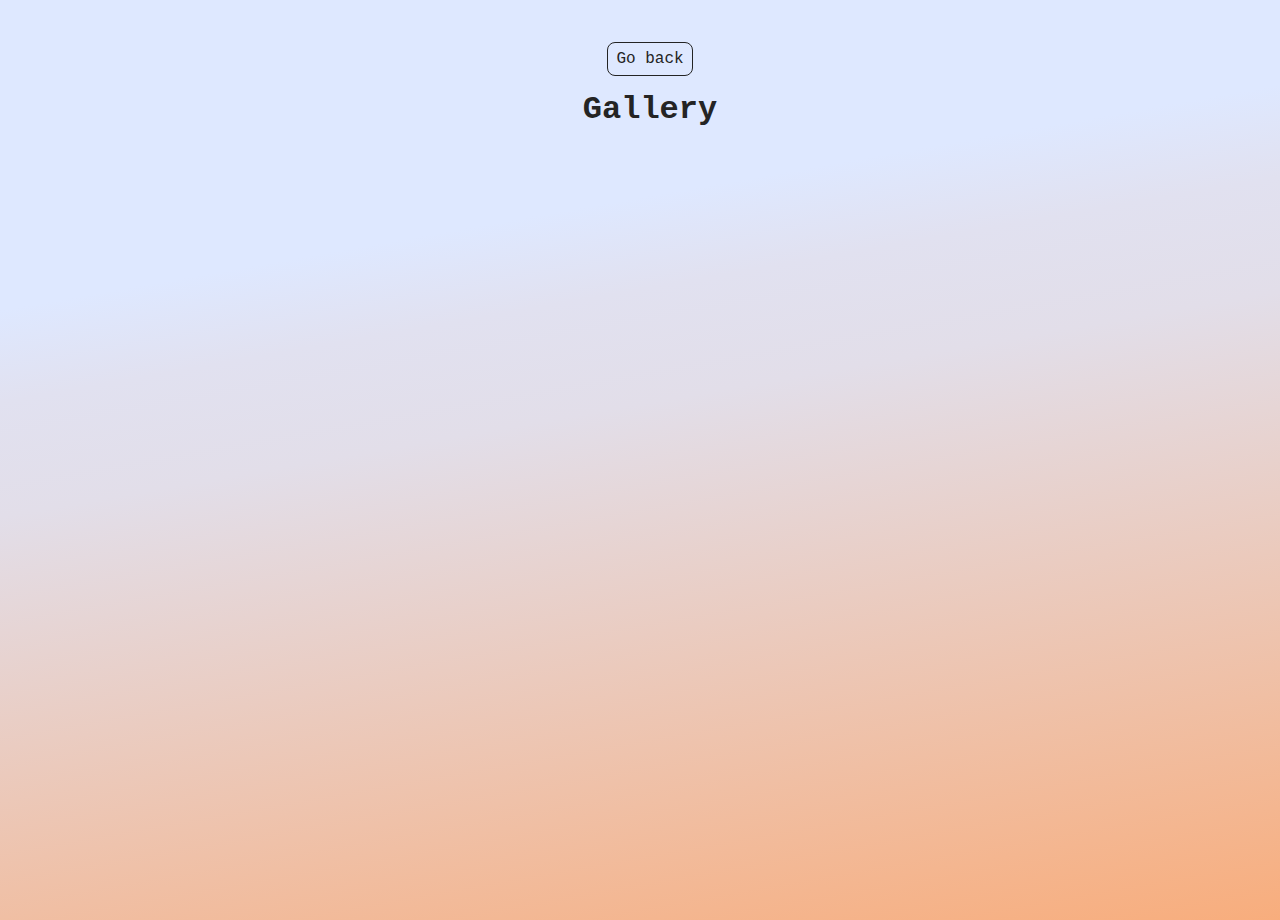
<file: src/1-gallery.html>
<!DOCTYPE html>
<html lang="en">
  <head>
    <meta charset="UTF-8" />
    <meta http-equiv="X-UA-Compatible" content="IE=edge" />
    <meta name="viewport" content="width=device-width, initial-scale=1.0" />
    <title>Gallery</title>
    <link rel="stylesheet" href="./css/styles.css" />
  </head>
  <body>

    <main>
      <div class="container">
        <a class="back-link" href="./index.html">Go back</a>
        <h1 class="main-title">
          Gallery
        </h1>
      </div>
      <ul class="gallery">
      </ul>
      
    </main>
<script type="module" src="./js/1-gallery.js"></script>

  </body>
</html>
</file>
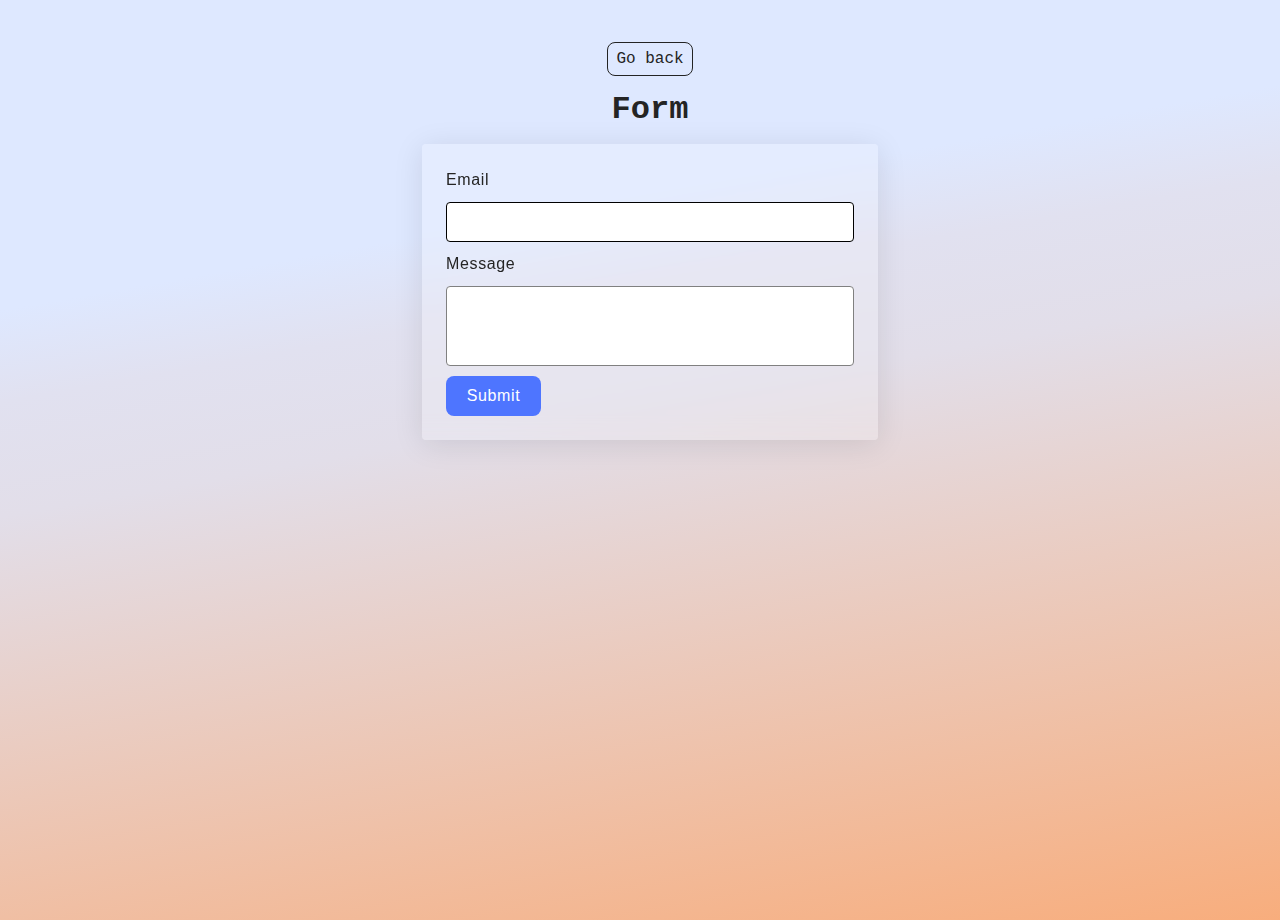
<file: src/2-form.html>
<!DOCTYPE html>
<html lang="en">
  <head>
    <meta charset="UTF-8" />
    <meta http-equiv="X-UA-Compatible" content="IE=edge" />
    <meta name="viewport" content="width=device-width, initial-scale=1.0" />
    <title>Form</title>
    <link rel="stylesheet" href="./css/styles.css" />
  </head>
  <body>

    <main>
      <div class="container">
        <a class="back-link" href="./index.html">Go back</a>
        <h1 class="main-title">
          Form
        </h1>
      </div>
      <form class="feedback-form" autocomplete="off">
        <label>
          <spam class="style-label">Email</spam>
          <input type="email" name="email" autofocus />
        </label>
        <label>
          Message
          <textarea name="message" rows="8"></textarea>
        </label>
        <button type="submit">Submit</button>
      </form>
      
    </main>
<script type="module" src="./js/2-form.js"></script>
  </body>
</html>
</file>
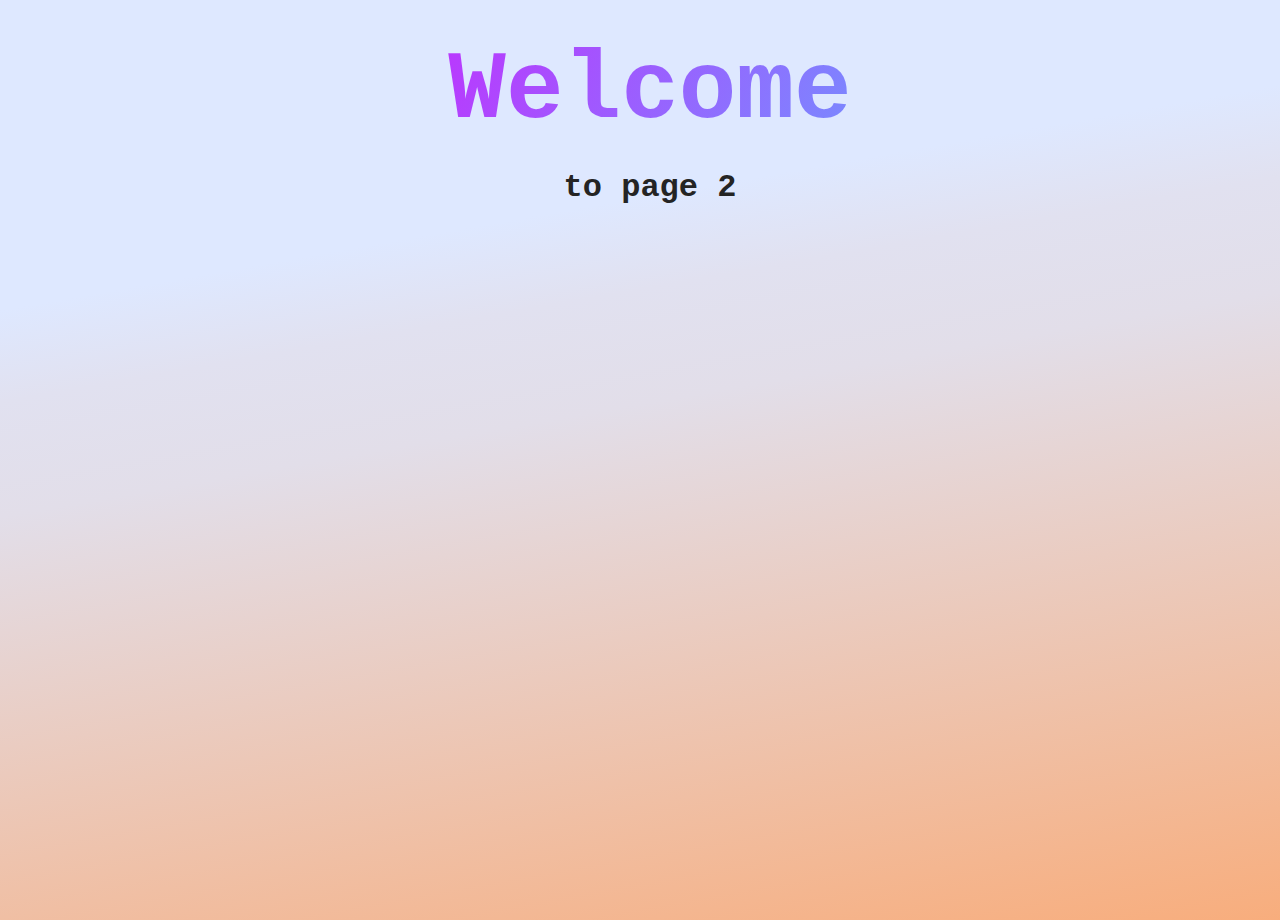
<file: src/page-2.html>
<!DOCTYPE html>
<html lang="en">
  <head>
    <meta charset="UTF-8" />
    <meta http-equiv="X-UA-Compatible" content="IE=edge" />
    <meta name="viewport" content="width=device-width, initial-scale=1.0" />
    <title>Page 2</title>
    <link rel="stylesheet" href="./css/styles.css" />
  </head>
  <body>
    <load
      src="./partials/header.html"
      icon-path="./img/sprite.svg#logo"
      highlight-act="active"
    />

    <main>
      <div class="container">
        <h1 class="main-title">
          <span class="main-title-gradient">Welcome</span> to page 2
        </h1>
        <load src="./partials/back-link.html" />
      </div>
    </main>

    <load src="./partials/footer.html" />
  </body>
</html>
</file>
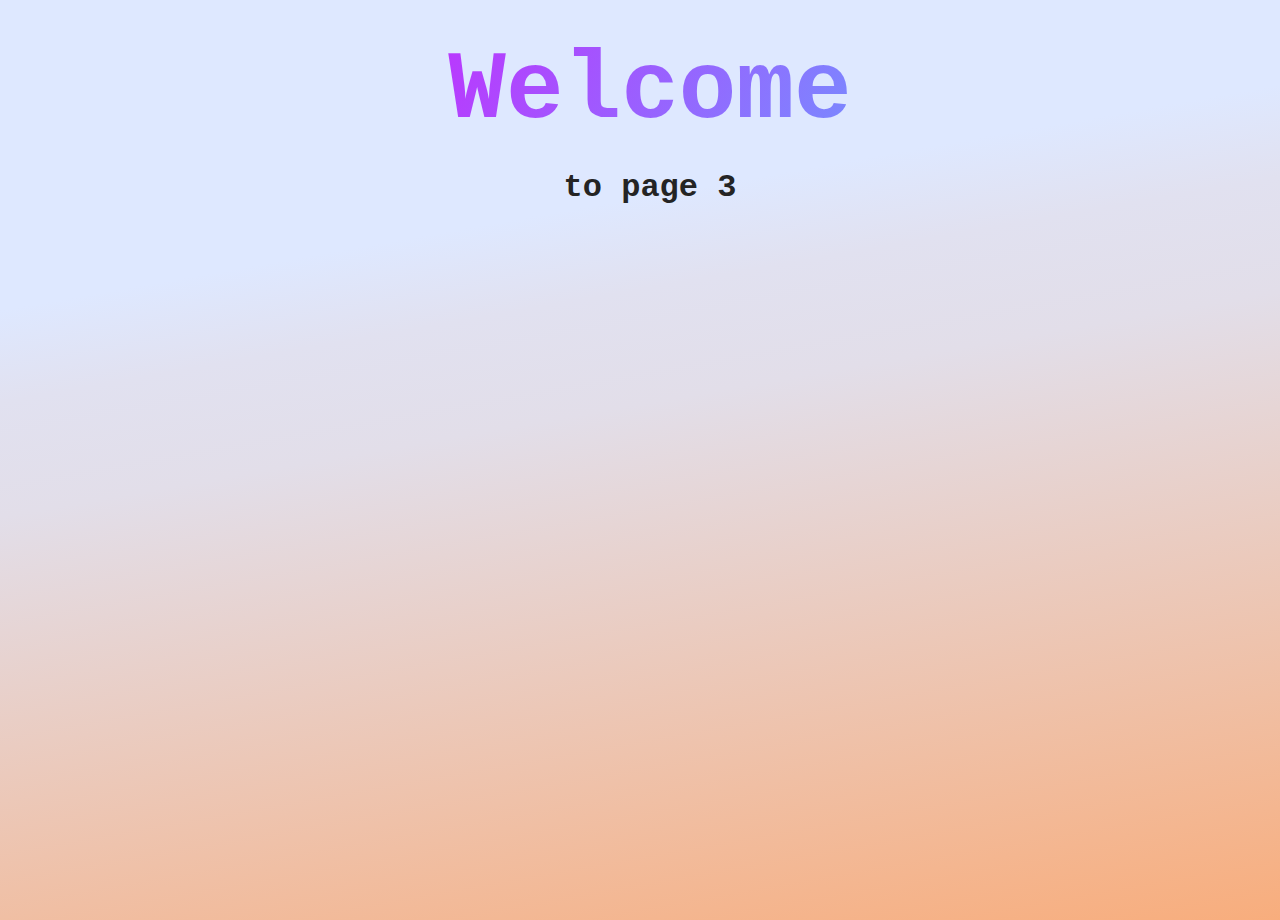
<file: src/page-3.html>
<!DOCTYPE html>
<html lang="en">
  <head>
    <meta charset="UTF-8" />
    <meta http-equiv="X-UA-Compatible" content="IE=edge" />
    <meta name="viewport" content="width=device-width, initial-scale=1.0" />
    <title>Page 3</title>
    <link rel="stylesheet" href="./css/styles.css" />
  </head>
  <body>
    <load
      src="./partials/header.html"
      icon-path="./img/sprite.svg#logo"
      highlight-curr="active"
    />

    <main>
      <div class="container">
        <h1 class="main-title">
          <span class="main-title-gradient">Welcome</span> to page 3
        </h1>
        <load src="./partials/back-link.html" />
      </div>
    </main>

    <load src="./partials/footer.html" />
  </body>
</html>
</file>
<file: src/css/styles.css>
/**
  |============================
  | include css partials with
  | default @import url()
  |============================
*/
/* Common styles */
@import url('./reset.css');
@import url('./base.css');
@import url('./container.css');
@import url('./animations.css');

/* Sections style */
@import url('./header.css');
@import url('./vite-promo.css');
@import url('./badges.css');
@import url('./back-link.css');
@import url('./footer.css');


body {
  font-family: "Libertinus Mono", monospace;
    background: #F8AD7C;
    background: linear-gradient(350deg,rgba(248, 173, 124, 1) 0%, rgba(226, 222, 233, 1) 55%, rgba(225, 225, 240, 1) 65%, rgba(222, 232, 255, 1) 73%);
    padding: 10px;
  }

h1 {
  font-family: "Libertinus Mono", monospace;
  margin-top: 10px;
}

.title-main {
text-align: center;
}
.text {
  text-align: center;
}
.gallery {
  padding: 50px;
  padding-top: 20px;
  display: grid;
  grid-template-columns: repeat(3, 1fr);
  gap: 12px;
}

@media only screen and (min-width: 768px) {
  .gallery {
    padding: 100px;
    padding-top: 50px;
    gap: 16px;
  }
}

@media only screen and (min-width: 1200px) {
  .gallery {
    padding: 156px;
    padding-top: 100px;
    gap: 24px;
  }
}

.sl-wrapper {
  background-color: #2E2F42CC;
}

.gallery-image {
  transition: transform 0.3s ease, box-shadow 0.3s ease;
}


.gallery-image:hover {
  transform: scale(1.05);
  box-shadow: -1px 5px 25px 1px rgba(132,141,161,0.81);
  -webkit-box-shadow: -1px 5px 25px 1px rgba(132,141,161,0.81);
  -moz-box-shadow: -1px 5px 25px 1px rgba(132,141,161,0.81);
}

.feedback-form {
  max-width: 408px;
  margin: 10px auto;
background-color: #fff;
display: flex;
flex-direction: column;
padding: 24px;
font-family: Montserrat;
font-size: 16px;
font-style: normal;
font-weight: 400;
line-height: 1.5;
letter-spacing: 0.04em;
text-align: start;
border-radius: 4px;
background: rgba(255, 255, 255, 0.2); 
  backdrop-filter: blur(10px);         
  -webkit-backdrop-filter: blur(10px);
  box-shadow: 0 4px 30px rgba(0, 0, 0, 0.1);
}

.feedback-form input,
.feedback-form textarea {
  width: 100%;
  padding: 8px 16px;
  box-sizing: border-box;
  
}

label {
display: flex;
flex-direction: column;
}

input {
  height: 40px;
}

input:hover,
input:focus,
textarea:hover,
textarea:focus
 {
  border: 1px solid #000000;
}

textarea {
  height: 80px;
  resize: none;
}

input,
textarea {
  width: 360px;
  border-radius: 4px;
  border: 1px solid #808080;
  margin: 10px auto;
  outline: none;
}

input, 
textarea,
label, 
.feedback-form {
  font-family: "Montserrat", sans-serif;
font-size: 16px;
font-style: normal;
font-weight: 400;
line-height: 1.5;
letter-spacing: 0.04em;
}

button {
  width: 95px;
  height: 40px;
  background-color: #4E75FF; 
  border: none;
border-radius: 8px;
font-size: 16px;
font-style: normal;
font-weight: 500;
line-height: 1.5;
letter-spacing: 0.04em;
color: #fff;
transition: background-color 0.3s ease;

}

button:hover,
button:focus {
  background-color: #6C8CFF;
}
</file>
